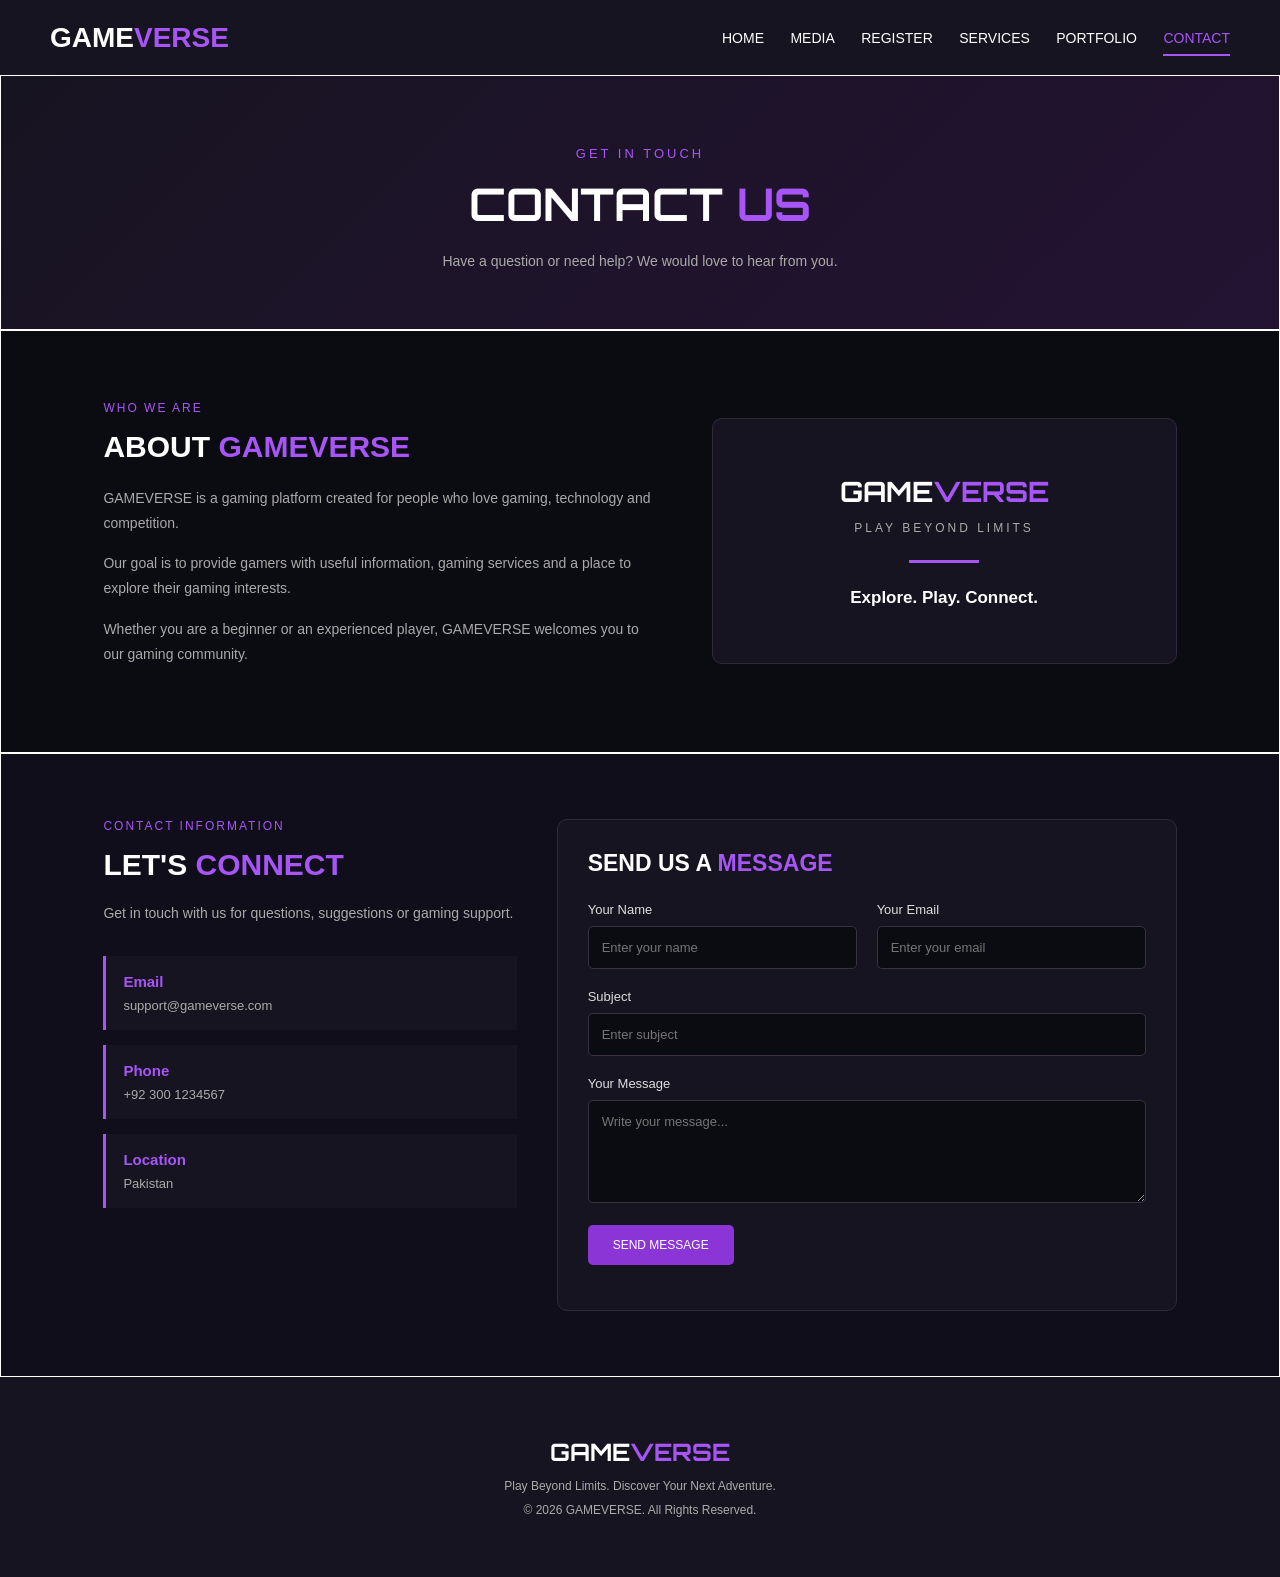
<file: contact.html>
<!DOCTYPE html>
<html lang="en">
<head>
    <meta charset="UTF-8">
    <meta name="viewport" content="width=device-width, initial-scale=1.0">

    <title>GAMEVERSE - Contact</title>

    <link rel="preconnect" href="https://fonts.googleapis.com">
    <link href="https://fonts.googleapis.com/css2?family=Orbitron:wght@600;800&display=swap" rel="stylesheet">

    <link rel="stylesheet" href="contact.css">
    <script src="contact.js" defer></script>
</head>

<body>

    <!-- NAVIGATION BAR -->

    <div class="navbar">

        <h2 class="logo">GAME<span>VERSE</span></h2>

        <div class="links">
            <a href="index.html">HOME</a>
            <a href="media.html">MEDIA</a>
            <a href="register.html">REGISTER</a>
            <a href="services.html">SERVICES</a>
            <a href="portfolio.html">PORTFOLIO</a>
            <a href="contact.html" class="active">CONTACT</a>
        </div>

    </div>


    <!-- HERO SECTION -->

    <section class="contact-hero">

        <p class="tagline">GET IN TOUCH</p>

        <h1>CONTACT <span>US</span></h1>

        <p>
            Have a question or need help?
            We would love to hear from you.
        </p>

    </section>


    <!-- ABOUT SECTION -->

    <section class="about">

        <div class="about-text">

            <p class="small-heading">WHO WE ARE</p>

            <h2>ABOUT <span>GAMEVERSE</span></h2>

            <p>
                GAMEVERSE is a gaming platform created for
                people who love gaming, technology and
                competition.
            </p>

            <p>
                Our goal is to provide gamers with useful
                information, gaming services and a place
                to explore their gaming interests.
            </p>

            <p>
                Whether you are a beginner or an experienced
                player, GAMEVERSE welcomes you to our
                gaming community.
            </p>

        </div>

        <div class="about-box">

            <h2>GAME<span>VERSE</span></h2>

            <p>PLAY BEYOND LIMITS</p>

            <div class="about-line"></div>

            <h3>Explore. Play. Connect.</h3>

        </div>

    </section>


    <!-- CONTACT SECTION -->

    <section class="contact-section">

        <div class="contact-info">

            <p class="small-heading">CONTACT INFORMATION</p>

            <h2>LET'S <span>CONNECT</span></h2>

            <p class="info-description">
                Get in touch with us for questions,
                suggestions or gaming support.
            </p>

            <div class="info-item">
                <h3>Email</h3>
                <p>support@gameverse.com</p>
            </div>

            <div class="info-item">
                <h3>Phone</h3>
                <p>+92 300 1234567</p>
            </div>

            <div class="info-item">
                <h3>Location</h3>
                <p>Pakistan</p>
            </div>

        </div>


        <!-- CONTACT FORM -->

        <div class="form-box">

            <h2>SEND US A <span>MESSAGE</span></h2>

            <form id="contactForm">

                <div class="form-grid">

                    <div class="form-group">
                        <label for="name">Your Name</label>
                        <input type="text" id="name"
                        placeholder="Enter your name" required>
                    </div>

                    <div class="form-group">
                        <label for="email">Your Email</label>
                        <input type="email" id="email"
                        placeholder="Enter your email" required>
                    </div>

                    <div class="form-group full-width">
                        <label for="subject">Subject</label>
                        <input type="text" id="subject"
                        placeholder="Enter subject" required>
                    </div>

                    <div class="form-group full-width">
                        <label for="message">Your Message</label>
                        <textarea id="message" rows="5"
                        placeholder="Write your message..." required></textarea>
                    </div>

                </div>

                <button type="submit">SEND MESSAGE</button>

                <p id="formMessage"></p>

            </form>

        </div>

    </section>


    <!-- FOOTER -->

    <footer class="footer">

        <h2>GAME<span>VERSE</span></h2>

        <p>Play Beyond Limits. Discover Your Next Adventure.</p>

        <p>© 2026 GAMEVERSE. All Rights Reserved.</p>

    </footer>

</body>
</html>
</file>
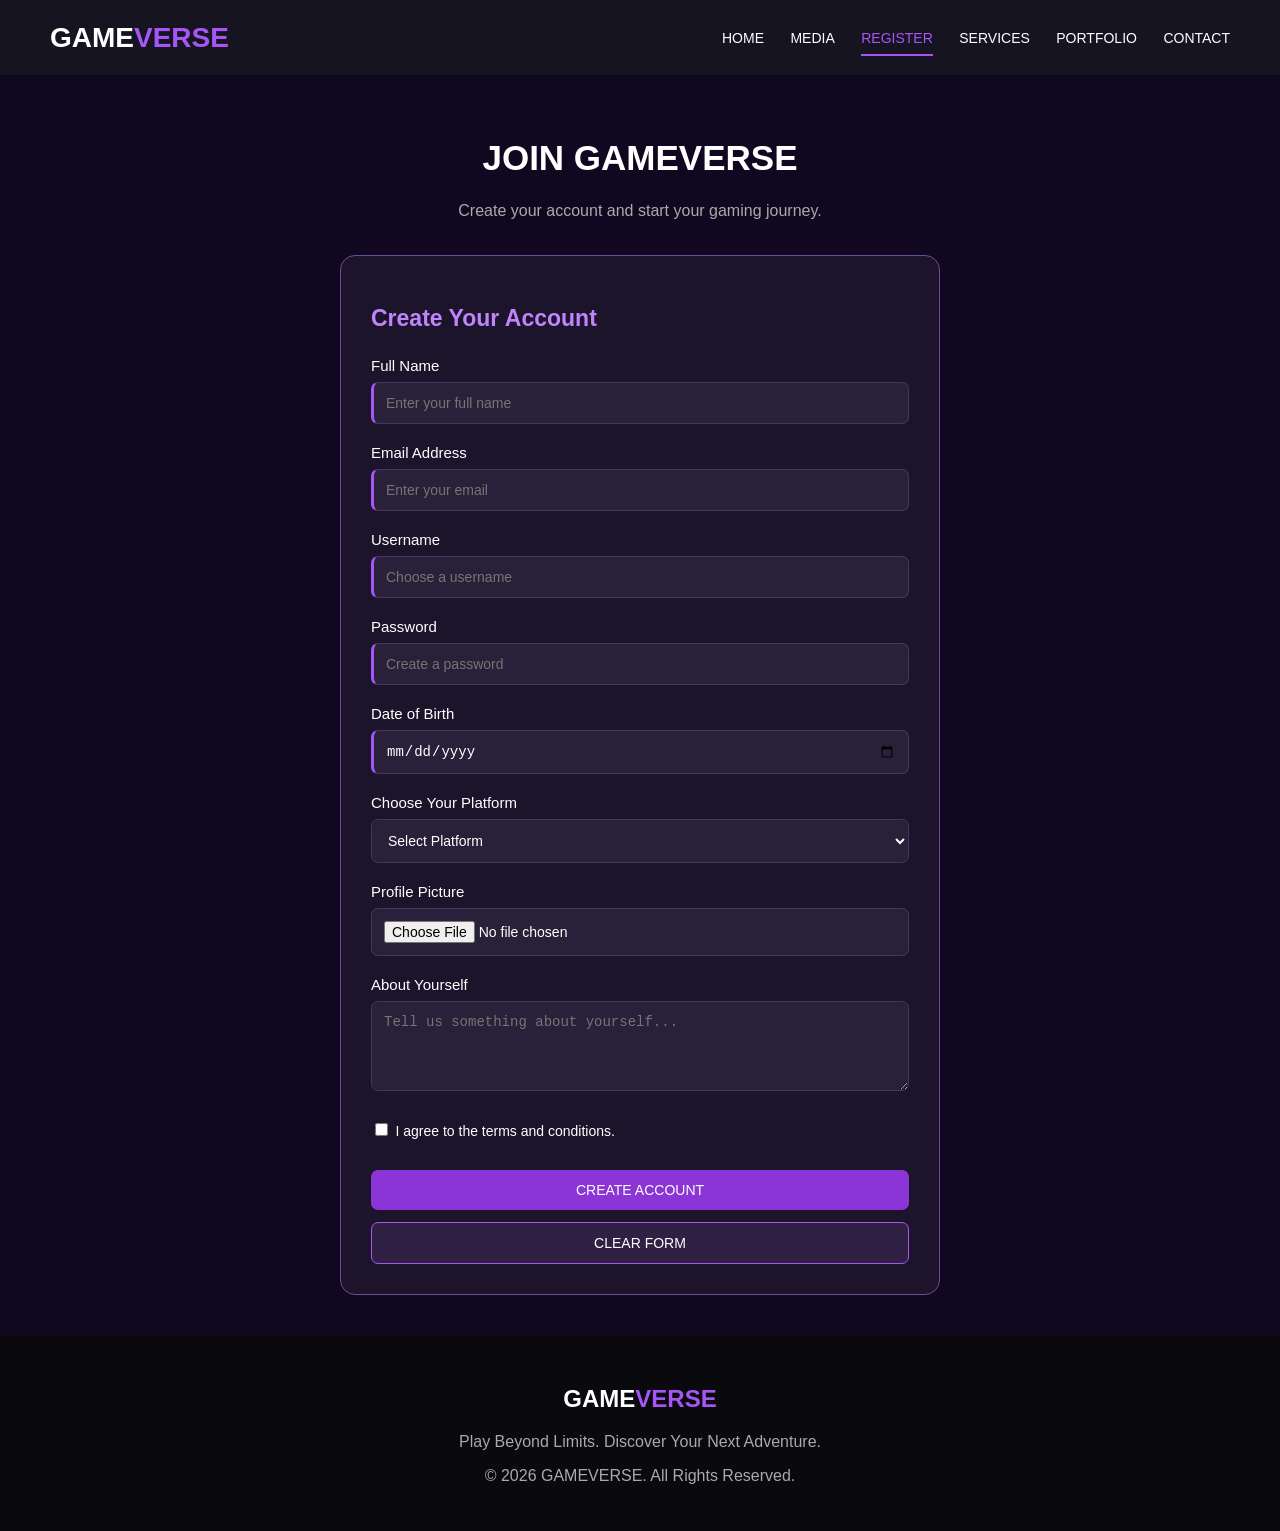
<file: register.html>
<!DOCTYPE html>
<html>
<head>
    <title>GAMEVERSE - Register</title>
    <link rel="stylesheet" href="register.css">
</head>

<body>

    <!-- NAVIGATION BAR -->

    <div class="navbar">

        <h2 class="logo">GAME<span>VERSE</span></h2>

        <div class="links">
            <a href="index.html">HOME</a>
            <a href="media.html">MEDIA</a>
            <a href="register.html" class="active">REGISTER</a>
            <a href="services.html">SERVICES</a>
            <a href="portfolio.html">PORTFOLIO</a>
            <a href="contact.html">CONTACT</a>
        </div>

    </div>


    <!-- REGISTER SECTION -->

    <div class="register-section">

        <h1>JOIN GAMEVERSE</h1>

        <p class="subtitle">
            Create your account and start your gaming journey.
        </p>


        <div class="form-box">

            <form>

                <h2>Create Your Account</h2>

                <label>Full Name</label>
                <input type="text" placeholder="Enter your full name"
                required minlength="3" maxlength="30">


                <label>Email Address</label>
                <input type="email" placeholder="Enter your email"
                required>


                <label>Username</label>
                <input type="text" placeholder="Choose a username"
                required maxlength="15">


                <label>Password</label>
                <input type="password" placeholder="Create a password"
                required minlength="6">


                <label>Date of Birth</label>
                <input type="date" required>


                <label>Choose Your Platform</label>

                <select required>
                    <option value="" selected disabled>Select Platform</option>
                    <option>PC</option>
                    <option>PlayStation</option>
                    <option>Xbox</option>
                </select>


                <label>Profile Picture</label>
                <input type="file">


                <label>About Yourself</label>
                <textarea rows="4" placeholder="Tell us something about yourself..."></textarea>


                <div class="terms">

                    <input type="checkbox" required>
                    <span>I agree to the terms and conditions.</span>

                </div>


                <input type="submit" value="CREATE ACCOUNT" class="submit-button">

                <input type="reset" value="CLEAR FORM" class="reset-button">

            </form>

        </div>

    </div>


    <!-- FOOTER -->

    <div class="footer">

        <h2>GAME<span>VERSE</span></h2>

        <p>Play Beyond Limits. Discover Your Next Adventure.</p>

        <p>© 2026 GAMEVERSE. All Rights Reserved.</p>

    </div>

</body>
</html>
</file>
<file: contact.css>
/* GENERAL CSS */

* {
    margin: 0;
    padding: 0;
    box-sizing: border-box;
}

body {
    background-color: #0b0b12;
    color: white;
    font-family: Arial, sans-serif;
}


/* NAVIGATION BAR */

.navbar {
    height: 75px;
    background-color: #171421;
    display: flex;
    align-items: center;
    justify-content: space-between;
    padding-left: 50px;
    padding-right: 50px;
}

.logo {
    font-size: 28px;
    color: white;
}

.logo span {
    color: #a855f7;
}

.links a {
    color: white;
    text-decoration: none;
    font-size: 14px;
    margin-left: 22px;
}

.links a:hover {
    color: #a855f7;
}

.links .active {
    color: #a855f7;
    border-bottom: 2px solid #a855f7;
    padding-bottom: 8px;
}


/* HERO SECTION */

.contact-hero {
    text-align: center;
    padding: 70px 20px 55px;
    background: linear-gradient(135deg, #171421, #241333);
    border: 1px solid white;
}

.tagline {
    color: #a855f7;
    font-size: 13px;
    letter-spacing: 3px;
    margin-bottom: 15px;
}

.contact-hero h1 {
    font-family: "Orbitron", Arial, sans-serif;
    font-size: 45px;
    margin-bottom: 18px;
}

.contact-hero h1 span {
    color: #a855f7;
}

.contact-hero p:last-child {
    color: #aaa;
    font-size: 14px;
    line-height: 1.7;
}


/* ABOUT SECTION */

.about {
    display: grid;
    grid-template-columns: 1.2fr 1fr;
    align-items: center;
    gap: 50px;
    padding: 70px 8%;
    border: 1px solid white;
}

.small-heading {
    color: #a855f7;
    font-size: 12px;
    letter-spacing: 2px;
    margin-bottom: 15px;
}

.about-text h2 {
    font-size: 30px;
    margin-bottom: 22px;
}

.about-text h2 span {
    color: #a855f7;
}

.about-text p:not(.small-heading) {
    color: #aaa;
    font-size: 14px;
    line-height: 1.8;
    margin-bottom: 15px;
}


/* ABOUT BOX */

.about-box {
    background-color: #171421;
    border: 1px solid #30283b;
    border-radius: 10px;
    padding: 55px 25px;
    text-align: center;
    transition: 0.3s;
}

.about-box:hover {
    transform: translateY(-7px);
    border-color: #a855f7;
    box-shadow: 0 8px 25px rgba(168, 85, 247, 0.2);
}

.about-box h2 {
    font-family: "Orbitron", Arial, sans-serif;
    font-size: 28px;
}

.about-box h2 span {
    color: #a855f7;
}

.about-box p {
    color: #aaa;
    font-size: 12px;
    letter-spacing: 3px;
    margin-top: 12px;
}

.about-line {
    width: 70px;
    height: 3px;
    background-color: #a855f7;
    margin: 25px auto;
}

.about-box h3 {
    font-size: 17px;
}


/* CONTACT SECTION */

.contact-section {
    display: grid;
    grid-template-columns: 0.8fr 1.2fr;
    gap: 40px;
    padding: 65px 8%;
    background-color: #100e1a;
    border: 1px solid white;
}

.contact-info h2 {
    font-size: 30px;
    margin-bottom: 20px;
}

.contact-info h2 span {
    color: #a855f7;
}

.info-description {
    color: #aaa;
    font-size: 14px;
    line-height: 1.7;
    margin-bottom: 30px;
}


/* CONTACT INFORMATION */

.info-item {
    background-color: #171421;
    border-left: 3px solid #a855f7;
    padding: 17px;
    margin-bottom: 15px;
    transition: 0.3s;
}

.info-item:hover {
    transform: translateX(6px);
}

.info-item h3 {
    font-size: 15px;
    margin-bottom: 8px;
    color: #a855f7;
}

.info-item p {
    color: #aaa;
    font-size: 13px;
}


/* CONTACT FORM */

.form-box {
    background-color: #171421;
    padding: 30px;
    border: 1px solid #30283b;
    border-radius: 10px;
}

.form-box h2 {
    font-size: 23px;
    margin-bottom: 25px;
}

.form-box h2 span {
    color: #a855f7;
}

.form-grid {
    display: grid;
    grid-template-columns: 1fr 1fr;
    gap: 20px;
}

.form-group {
    display: flex;
    flex-direction: column;
    gap: 9px;
}

.full-width {
    grid-column: 1 / 3;
}

.form-group label {
    font-size: 13px;
    color: #ddd;
}

.form-group input,
.form-group textarea {
    width: 100%;
    background-color: #0b0b12;
    border: 1px solid #393044;
    border-radius: 5px;
    padding: 13px;
    color: white;
    font-family: Arial, sans-serif;
    font-size: 13px;
    outline: none;
    transition: 0.3s;
}

.form-group input:focus,
.form-group textarea:focus {
    border-color: #a855f7;
}

.form-group textarea {
    resize: vertical;
}

.form-box button {
    background-color: #8b35d6;
    color: white;
    border: none;
    padding: 13px 25px;
    margin-top: 22px;
    border-radius: 5px;
    cursor: pointer;
    font-size: 12px;
    transition: 0.3s;
}

.form-box button:hover {
    background-color: #a855f7;
    transform: translateY(-3px);
}


/* FORM MESSAGE */

#formMessage {
    margin-top: 15px;
    font-size: 13px;
    color: #a855f7;
}


/* FOOTER */

.footer {
    background-color: #171421;
    text-align: center;
    padding: 60px;
}

.footer h2 {
    font-family: "Orbitron", Arial, sans-serif;
    margin-bottom: 12px;
}

.footer span {
    color: #a855f7;
}

.footer p {
    color: #aaa;
    font-size: 12px;
    margin-top: 10px;
}


/* TABLET RESPONSIVE */

@media screen and (max-width: 900px) {

    .navbar {
        padding-left: 25px;
        padding-right: 25px;
    }

    .links a {
        margin-left: 10px;
        font-size: 11px;
    }

    .about {
        gap: 25px;
        padding: 50px 5%;
    }

    .contact-section {
        gap: 25px;
        padding: 50px 5%;
    }

}


/* MOBILE RESPONSIVE */

@media screen and (max-width: 600px) {

    .navbar {
        height: auto;
        padding: 20px;
        flex-direction: column;
        gap: 18px;
    }

    .links {
        display: flex;
        flex-wrap: wrap;
        justify-content: center;
        gap: 14px;
    }

    .links a {
        margin: 0;
        font-size: 10px;
    }

    .contact-hero h1 {
        font-size: 30px;
    }

    .about {
        grid-template-columns: 1fr;
        padding: 45px 6%;
    }

    .about-text h2 {
        font-size: 25px;
    }

    .contact-section {
        grid-template-columns: 1fr;
        padding: 45px 6%;
    }

    .form-box {
        padding: 20px;
    }

    .form-grid {
        grid-template-columns: 1fr;
    }

    .full-width {
        grid-column: 1;
    }

}
</file>
<file: register.css>
/* GENERAL CSS */

body {
    margin: 0;
    padding: 0;
    background-color: #0b0b12;
    color: white;
    font-family: Arial, sans-serif;
}


/* NAVIGATION BAR */

.navbar {
    height: 75px;
    background-color: #171421;
    display: flex;
    align-items: center;
    justify-content: space-between;
    padding-left: 50px;
    padding-right: 50px;
}

.logo {
    font-size: 28px;
    color: white;
}

.logo span {
    color: #a855f7;
}

.links a {
    color: white;
    text-decoration: none;
    font-size: 14px;
    margin-left: 22px;
}

.links a:hover {
    color: #a855f7;
}

.links .active {
    color: #a855f7;
    border-bottom: 2px solid #a855f7;
    padding-bottom: 8px;
}


/* REGISTER SECTION */

.register-section {
    background-color: #100820;
    padding: 40px 20px;
    text-align: center;
}

.register-section h1 {
    font-size: 35px;
}

.subtitle {
    color: #aaaaaa;
    margin-bottom: 35px;
}


/* FORM BOX */

.form-box {
    width: 600px;
    background-color: #1c142b;
    border: 1px solid #704c91;
    border-radius: 15px;
    padding: 30px;
    margin: auto;
    text-align: left;
    box-sizing: border-box;
}

.form-box h2 {
    color: #c084fc;
    font-size: 23px;
    margin-bottom: 25px;
}

.form-box label {
    display: block;
    font-size: 15px;
    margin-top: 20px;
    margin-bottom: 8px;
}


/* FORM INPUTS */

.form-box input,
.form-box select,
.form-box textarea {
    width: 100%;
    padding: 12px;
    background-color: #292039;
    border: 1px solid #49345e;
    border-radius: 7px;
    color: white;
    box-sizing: border-box;
    font-size: 14px;
}

.form-box textarea {
    resize: vertical;
}


/* INPUT FOCUS */

.form-box input:focus,
.form-box select:focus,
.form-box textarea:focus {
    outline: none;
    border: 1px solid #b64bfa;
}


/* REQUIRED INPUT */

.form-box input:required {
    border-left: 3px solid #a855f7;
}


/* TERMS AND CONDITIONS */

.terms {
    margin-top: 25px;
}

.terms input {
    width: auto;
}

.terms span {
    font-size: 14px;
}


/* BUTTONS */

.submit-button {
    background-color: #8b35d6 !important;
    border: none !important;
    margin-top: 30px;
    cursor: pointer;
}

.reset-button {
    background-color: #302044 !important;
    border: 1px solid #a855f7 !important;
    margin-top: 12px;
    cursor: pointer;
}

.submit-button:hover,
.reset-button:hover {
    background-color: #a855f7 !important;
}


/* FOOTER */

.footer {
    background-color: #09090e;
    text-align: center;
    padding: 30px;
}

.footer h2 span {
    color: #a855f7;
}

.footer p {
    color: #aaaaaa;
}
</file>
